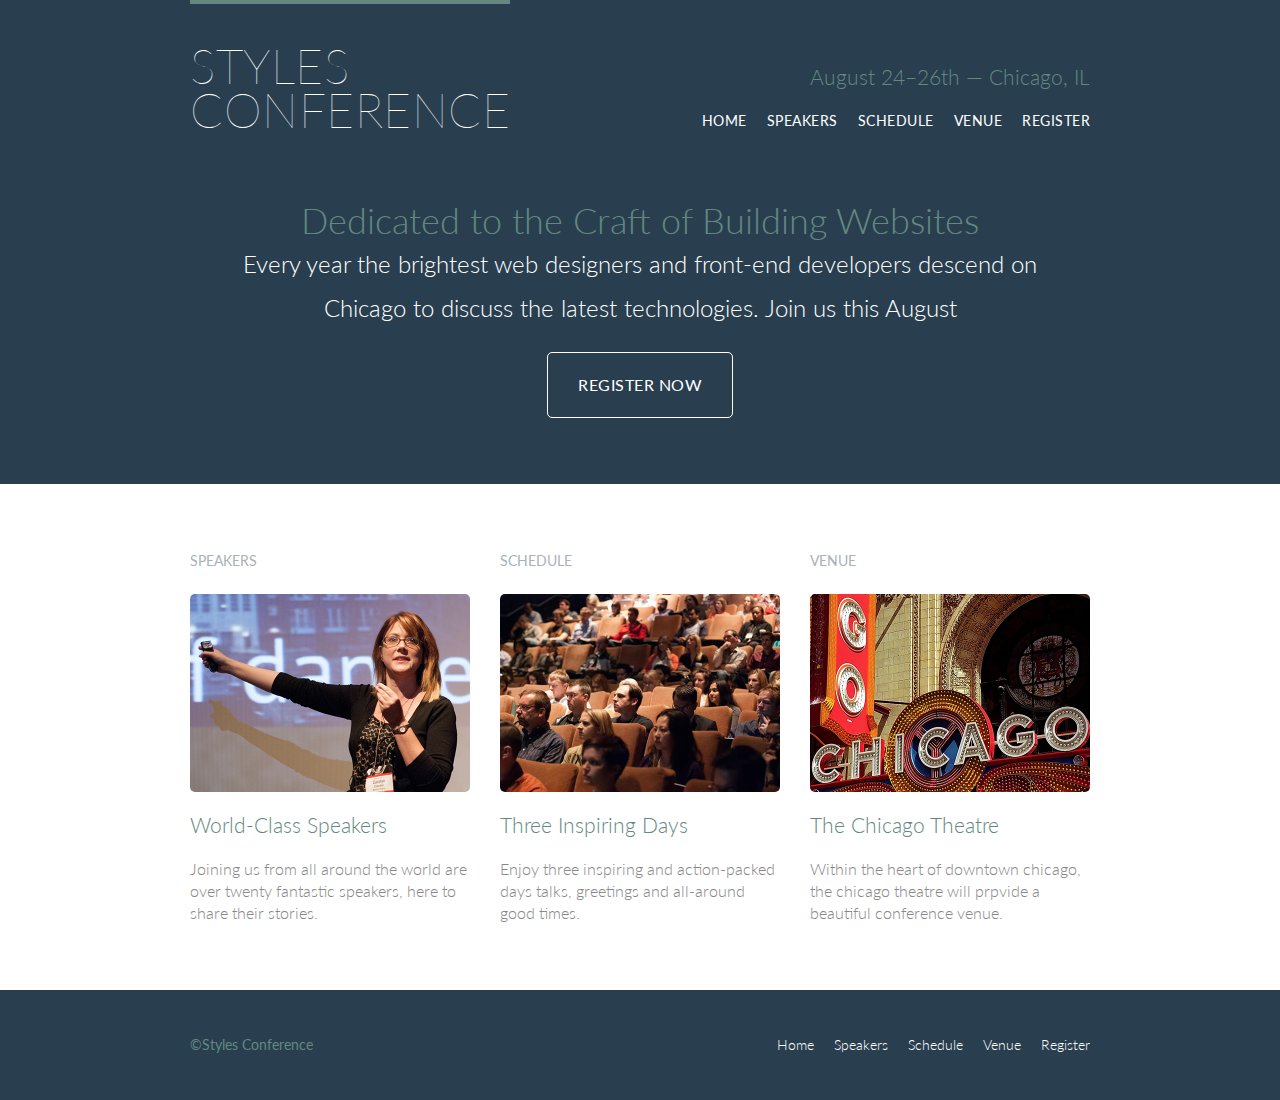
<file: style conference/index.html>
<!DOCTYPE html>
<html lan="en">
	<head>
		<meta charset="utf-8">
		<title>Styles Conference</title>
		<link rel="stylesheet" type="text/css" href="css/main.css">
		<link rel="stylesheet" type="text/css" href="http://fonts.googleapis.com/css?family=Lato:100,300,400">
	</head>
	<body>
		<header class="primary-header container group">
				<h1 class="logo">
				<a href="index.html">Styles <br> Conference</a>
				</h1>
			<h3 class="tagline">August 24&ndash;26th &mdash; Chicago, IL </h3>
			<nav class=" nav primary-nav">
				<ul>
					<li><a href="index.html">Home</a></li><!--
					--><li><a href="speakers.html">Speakers</a></li><!--
					--><li><a href="schedule.html">Schedule</a></li><!--
					--><li><a href="venue.html">Venue</a></li><!--
					--><li><a href="register.html">Register</a></li>
				</ul>
			</nav>
		</header>
		<section class="hero container group">
			<h2>Dedicated to the Craft of Building Websites</h2>
			<p>Every year the brightest web designers and front-end developers descend on Chicago to discuss the latest technologies. Join us this August</p>
			<a class="btn btn-alt" href="register.html">Register Now</a>
		</section>
		<section class="row">
			<div class="grid">
				<!--speakers-->
				<section class="teaser col-1-3">
					<h5>speakers</h5>
					<a href="speakers.html">
					<img src="images/home/speakers.jpg">
					<h3>World-Class Speakers</h3>
					</a>
					<p>Joining us from all around the world are over twenty fantastic speakers, here to share their stories.</p>
				</section><!--
				schedule
				--><section class="teaser col-1-3">
					<h5>Schedule</h5>
					<a href="schedule.html">
					<img src="images/home/schedule.jpg">
					<h3>Three Inspiring Days</h3>
					</a>
					<p>Enjoy three inspiring and action-packed days talks, greetings and all-around good times.</p>
				</section><!--
				venue
				--><section class="teaser col-1-3">
					<h5>Venue</h5>
					<a href="venue.html">
					<img src="images/home/venue.jpg">
					<h3>The Chicago Theatre</h3>
					</a>
					<p>Within the heart of downtown chicago, the chicago theatre will prpvide a beautiful conference venue.</p>
				</section>
			</div>
		</section>
		<footer class="primary-footer container group">
			<small>&copy;Styles Conference</small>
			<nav class="nav">
				<ul>
					<li><a href="index.html">Home</a></li><!--
					--><li><a href="speakers.html">Speakers</a></li><!--
					--><li><a href="schedule.html">Schedule</a></li><!--
					--><li><a href="venue.html">Venue</a></li><!--
					--><li><a href="register.html">Register</a></li>
				</ul>
			</nav>
		</footer>
	</body>
</html>
</file>
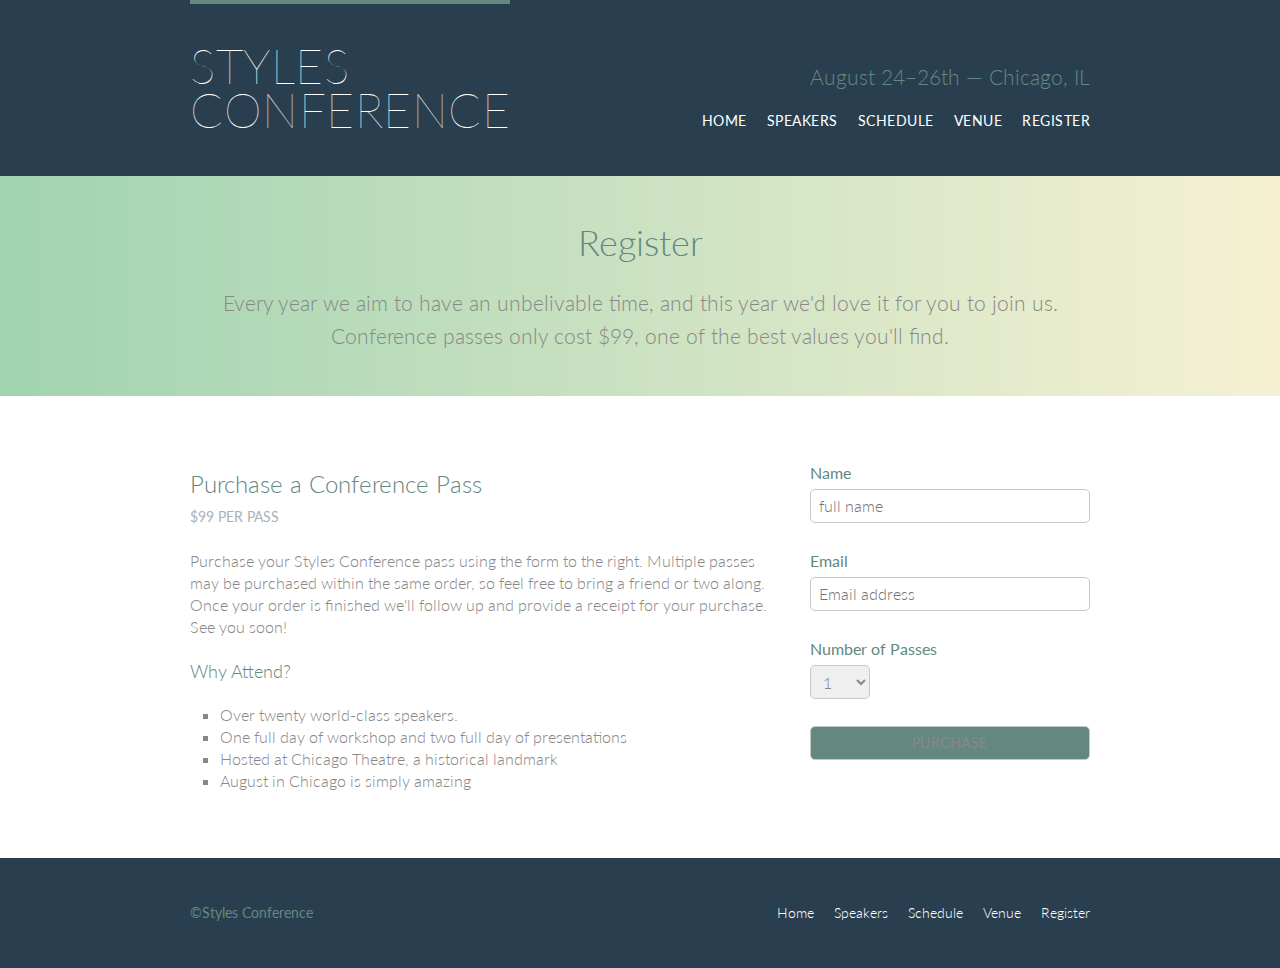
<file: style conference/register.html>
<!DOCTYPE html>
<html>
	<head>
		<meta charset="utf-8">
		<title>Styles Conference</title>
		<link rel="stylesheet" type="text/css" href="css/main.css">
		<link rel="stylesheet" type="text/css" href="http://fonts.googleapis.com/css?family=Lato:100,300,400">
	</head>
	<body>
		<header class="primary-header container group">
			<h1 class="logo">
				<a href="index.html">Styles <br> Conference</a>
			</h1>
			<h3 class="tagline">August 24&ndash;26th &mdash; Chicago, IL </h3>
			<nav class="nav primary-nav">
				<ul>
					<li><a href="index.html">Home</a></li><!--
					--><li><a href="speakers.html">Speakers</a></li><!--
					--><li><a href="schedule.html">Schedule</a></li><!--
					--><li><a href="venue.html">Venue</a></li><!--
					--><li><a href="register.html">Register</a></li>
				</ul>
			</nav>
		</header>
		<section class="row-alt">
			<div class="lead container">
				<h1>Register</h1>
				<p>Every year we aim to have an unbelivable time, and this year we'd love it for you to join us. Conference passes only cost $99, one of the best values you'll find.</p>
			</div>
		</section>
		<section class="row">
			<div class="grid">
				<section class="col-2-3">
					<h2>Purchase a Conference Pass</h2>
					<h5>$99 Per Pass</h5>
					<p>Purchase your Styles Conference pass using the form to the right. Multiple passes may be purchased within the same order, so feel free to bring a friend or two along. Once your order is finished we'll follow up and provide a receipt for your purchase. See you soon! </p>
					<h4>Why Attend?</h4>
					<ul class="why-attend">
						<li>Over twenty world-class speakers.</li>
						<li>One full day of workshop and two full day of presentations</li>
						<li>Hosted at Chicago Theatre, a historical landmark</li>
						<li>August in Chicago is simply amazing</li>
					</ul>
				</section><!--
				--><form class="col-1-3" action="#" method="post">
					<fieldset class="register-group">
						<label>
							Name
							<input type="text" name="name" placeholder="full name" required>
						</label>
						<label>
							Email
							<input type="text" name="email" placeholder="Email address" required>
						</label>
						<label>
							Number of Passes
							<select name="quantity" required>
							<option value="1" selected>1</option>
							<option value="2">2</option>
							<option value="3">3</option>
							<option value="4">4</option>
							<option value="5">5</option>
						</label>
						<label>
							Comments
							<textarea name="comments"></textarea>
						</label>		
					</fieldset>
					<input class="btn btn-default" type="submit" name"submit" value="Purchase">
				</form>
			</div>
			
		</section>
		<footer class="primary-footer container group">
			<small>&copy;Styles Conference</small>
			<nav class="nav">
				<ul>
					<li><a href="index.html">Home</a></li><!--
					--><li><a href="speakers.html">Speakers</a></li><!--
					--><li><a href="schedule.html">Schedule</a></li><!--
					--><li><a href="venue.html">Venue</a></li><!--
					--><li><a href="register.html">Register</a></li>
				</ul>
			</nav>
		</footer>
	</body>
</html>
</file>
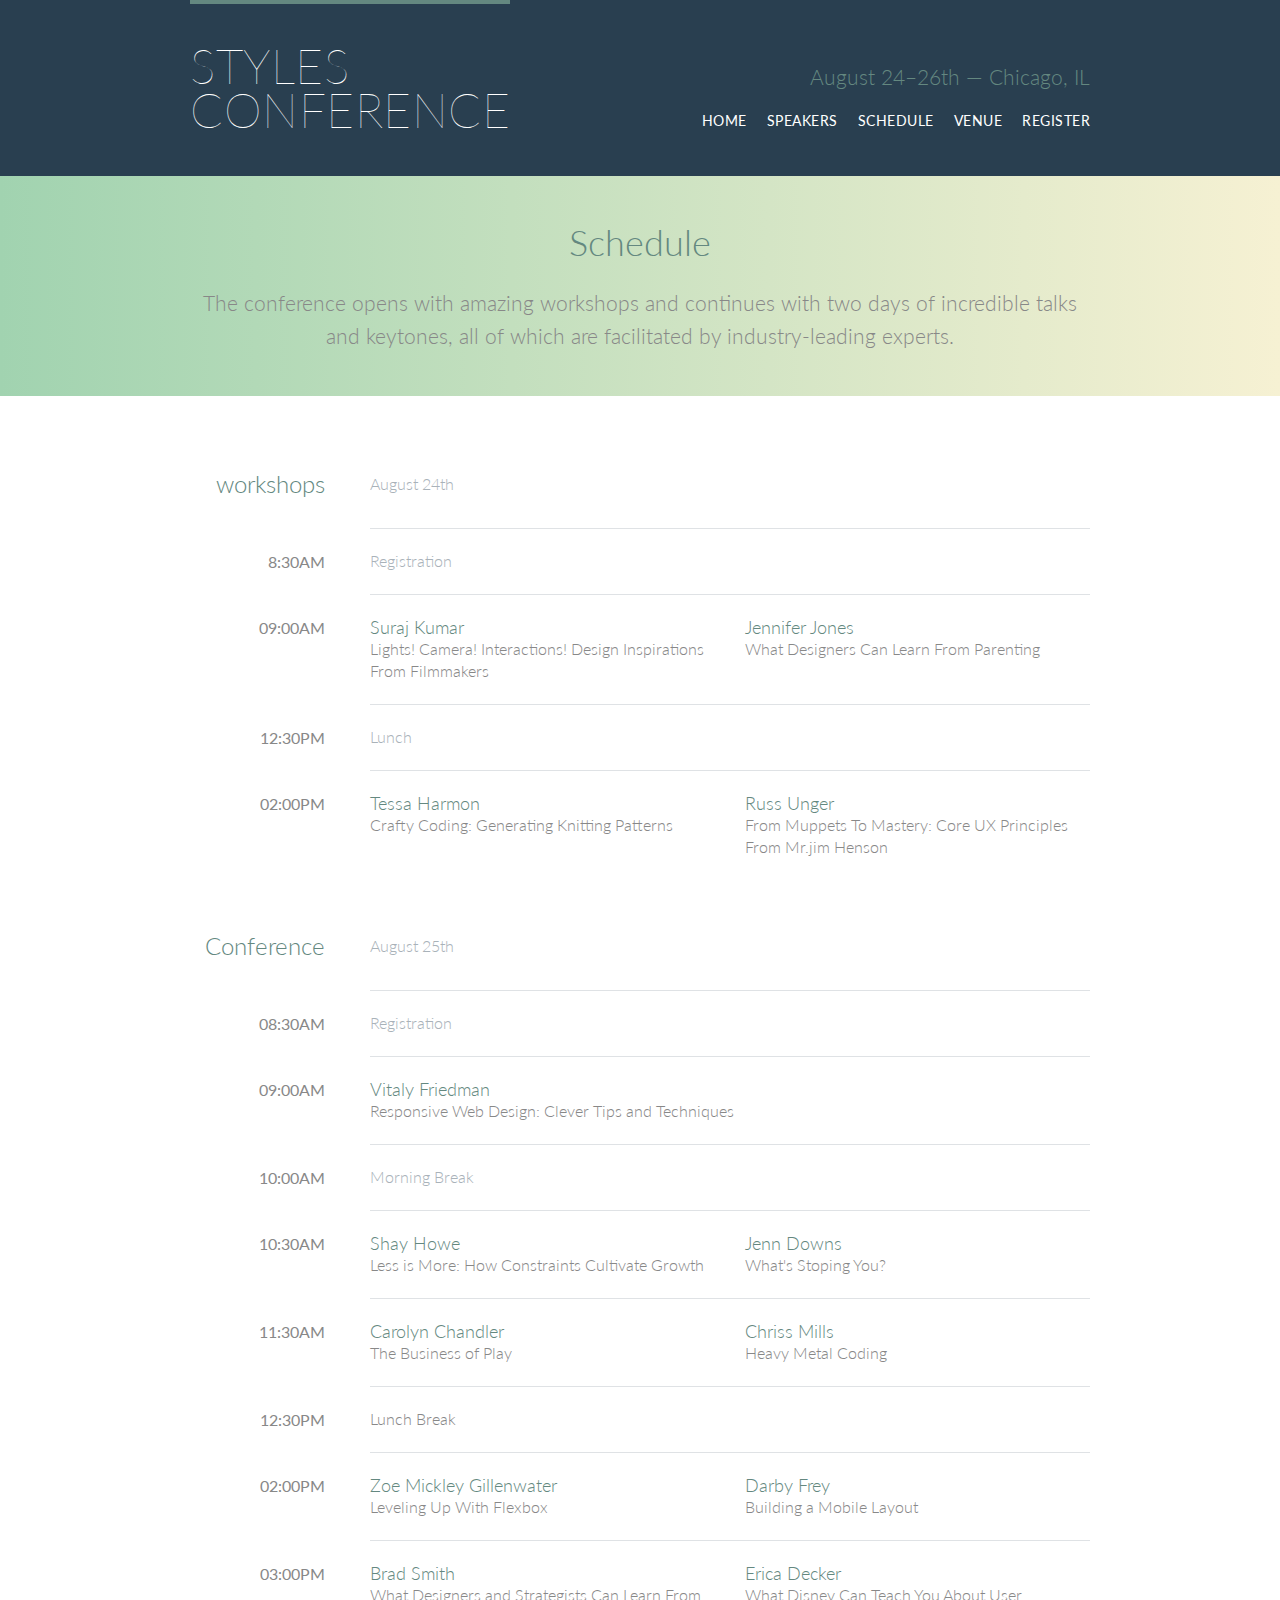
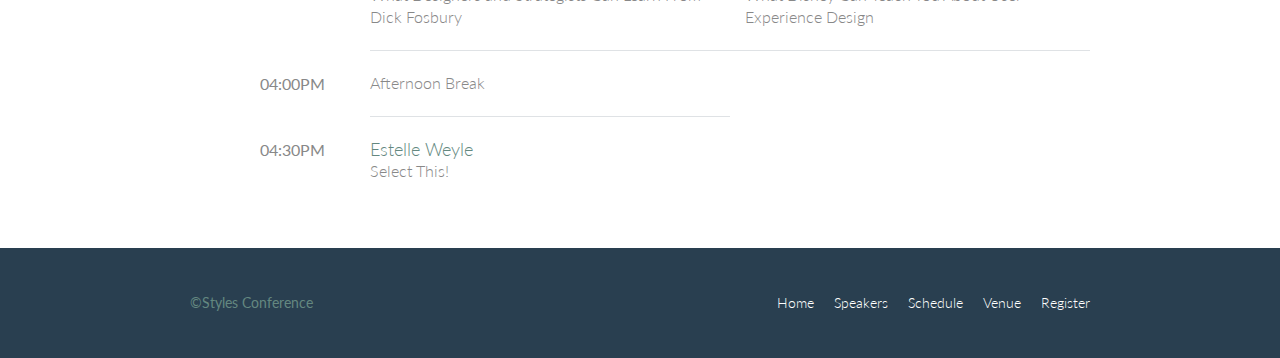
<file: style conference/schedule.html>
<!DOCTYPE html>
<html>
	<head>
		<meta charset="utf-8">
		<title>Styles Conference</title>
		<link rel="stylesheet" type="text/css" href="css/main.css">
		<link rel="stylesheet" type="text/css" href="http://fonts.googleapis.com/css?family=Lato:100,300,400">
	</head>
	<body>
		<header class="primary-header container group">
			<h1 class="logo">
				<a href="index.html">Styles <br> Conference</a>
			</h1>
			<h3 class="tagline">August 24&ndash;26th &mdash; Chicago, IL </h3>
			<nav class=" nav primary-nav">
				<ul>
					<li><a href="index.html">Home</a></li><!--
					--><li><a href="speakers.html">Speakers</a></li><!--
					--><li><a href="schedule.html">Schedule</a></li><!--
					--><li><a href="venue.html">Venue</a></li><!--
					--><li><a href="register.html">Register</a></li>
				</ul>
			</nav>
		</header>
		<section class="row-alt">
			<div class="lead container">
				<h1>Schedule</h1>
				<p>The conference opens with amazing workshops and continues with two days of incredible talks and keytones, all of which are facilitated by industry-leading experts.</p>
			</div>
		</section>
		<section class="row">
			<div class="container">
				<table>
					<thead>
						<tr>
							<th scope="row">
								workshops
							</th>
							<td class="schedule-offset" colspan="2">
								August 24th
							</td>
						</tr>
					</thead>
					<tbody>
						<tr>
							<th scope="row">
								<time datetime="08:30:00">8:30AM</time>
							</th>
							<td class="schedule-offset" colspan="2">
							Registration
							</td>
						</tr>
						<tr>
							<th scope="row">
								<time datetime="09:00:00">09:00AM</time>
							</th>
							<td>
								<a href="speakers.html#suraj-kumar">
								<h4>Suraj Kumar</h4>
								Lights! Camera! Interactions! Design Inspirations From Filmmakers
								</a>
							</td>
							<td>
								<a href="speakers.html#jennifer-jones">
									<h4>Jennifer Jones</h4>
									What Designers Can Learn From Parenting
								</a>
							</td>
						</tr>
						<tr>
							<th scope="row">
								<time datetime="12:30:00">12:30PM</time>
							</th>
							<td class="schedule-offset" colspan="2">
								Lunch
							</td>
						</tr>
						<tr>
							<th scope="row">
								<time datetime="02:00:00">02:00PM</time>
							</th>
							<td>
								<a href="speakers.html#tessa-harmon">
									<h4>Tessa Harmon</h4>
									Crafty Coding: Generating Knitting Patterns
								</a>
							</td>
							<td>
								<a href="speakers.html#russ-unger">
									<h4>Russ Unger</h4>
									From Muppets To Mastery: Core UX Principles From Mr.jim Henson
								</a>
							</td>
						</tr>
					</tbody>
				</table>
				<table>
					<thead>
						<tr>
							<th scope="row">
								Conference
							</th>
							<td class="schedule-offset" colspan="2">
								August 25th
							</td>
						</tr>
					</thead>
					<tbody>
						<tr>
							<th scope="row">
								<time datetime="08:30:00">08:30AM</time>
							</th>
							<td class="schedule-offset" colspan="2">
								Registration
							</td>
						</tr>
						<tr>
							<th scope="row">
								<time datetime="09:00:00">09:00AM</time>
							</th>
							<td class="schdule-offset" colspan="2">
								<a href="speakers.html#vitaly-friedman">
									<h4>Vitaly Friedman</h4>
									Responsive Web Design: Clever Tips and Techniques
								</a>
							</td>
						</tr>
						<tr>
							<th scope="row">
								<time datetime="10:00:00">10:00AM</time>
							</th>
							<td class="schedule-offset" colspan="2">Morning Break</td>
						</tr>
						<tr>
							<th scope="row">
								<time datetime="10:30:00">10:30AM</time>
							</th>
							<td>
								<a href="speakers.html#shay-howe">
									<h4>Shay Howe</h4>
									Less is More: How Constraints Cultivate Growth
								</a>
							</td>
							<td>
								<a href="speakers.html#jenn-downs">
									<h4>Jenn Downs</h4>
									What's Stoping You?
								</a>
							</td>
						</tr>
						<tr>
							<th scope="row">
								<time datetime="11:30:00">11:30AM</time>
							</th>
							<td>
								<a href="speakers.html#carolyn-chandler">
									<h4>Carolyn Chandler</h4>
									The Business of Play
								</a>
							</td>
							<td>
								<a href="speakers.html#chris-mills">
									<h4>Chriss Mills</h4>
									Heavy Metal Coding
								</a>
							</td>
						</tr>
						<tr>
							<th scope="row">
								<time datetime="12:30:00">12:30PM</time>
							</th>
							<td class="schdule-offset" colspan="2">
								Lunch Break
							</td>
						</tr>
						<tr>
							<th scope="row">
								<time datetime="02:00:00">02:00Pm</time>
							</th>
							<td>
								<a href="speakers.html#zoe-mickley-gillenwater">
									<h4>Zoe Mickley Gillenwater</h4>
									Leveling Up With Flexbox
								</a>
							</td>
							<td>
								<a href="speakers.html#darby-frey">
									<h4>Darby Frey</h4>
									Building a Mobile Layout
								</a>
							</td>
						</tr>
						<tr>
							<th scope="row">
								<time datetime="03:00:00">03:00PM</time>
							</th>
							<td>
								<a href="speakers.html#brad-smith">
									<h4>Brad Smith</h4>
									What Designers and Strategists Can Learn From Dick Fosbury
								</a>
							</td>
							<td>
								<a href="speakers.html#erica-decker">
									<h4>Erica Decker</h4>
									What Disney Can Teach You About User Experience Design
								</a>
							</td>
						</tr>
						<tr>
							<th scope="row">
								<time datetime="04:00:00">04:00PM</time>
							</th>
							<td class="schdule-offset" colspan="2">
								Afternoon Break
							</td>
						</tr>
						<tr>
							<th scope="row">
								<time datetime="04:30:00">04:30PM</time>
							</th>
							<td>
								<a href="speakers.html#estelle-weyle">
									<h4>Estelle Weyle</h4>
									Select This!
								</a>
							</td>
						</tr>
					</tbody>
				</table>
			</div>
		</section>
		<footer class="primary-footer container group">
			<small>&copy;Styles Conference</small>
			<nav class="nav">
				<ul>
					<li><a href="index.html">Home</a></li><!--
					--><li><a href="speakers.html">Speakers</a></li><!--
					--><li><a href="schedule.html">Schedule</a></li><!--
					--><li><a href="venue.html">Venue</a></li><!--
					--><li><a href="register.html">Register</a></li>
				</ul>
			</nav>
		</footer>
	</body>
</html>
</file>
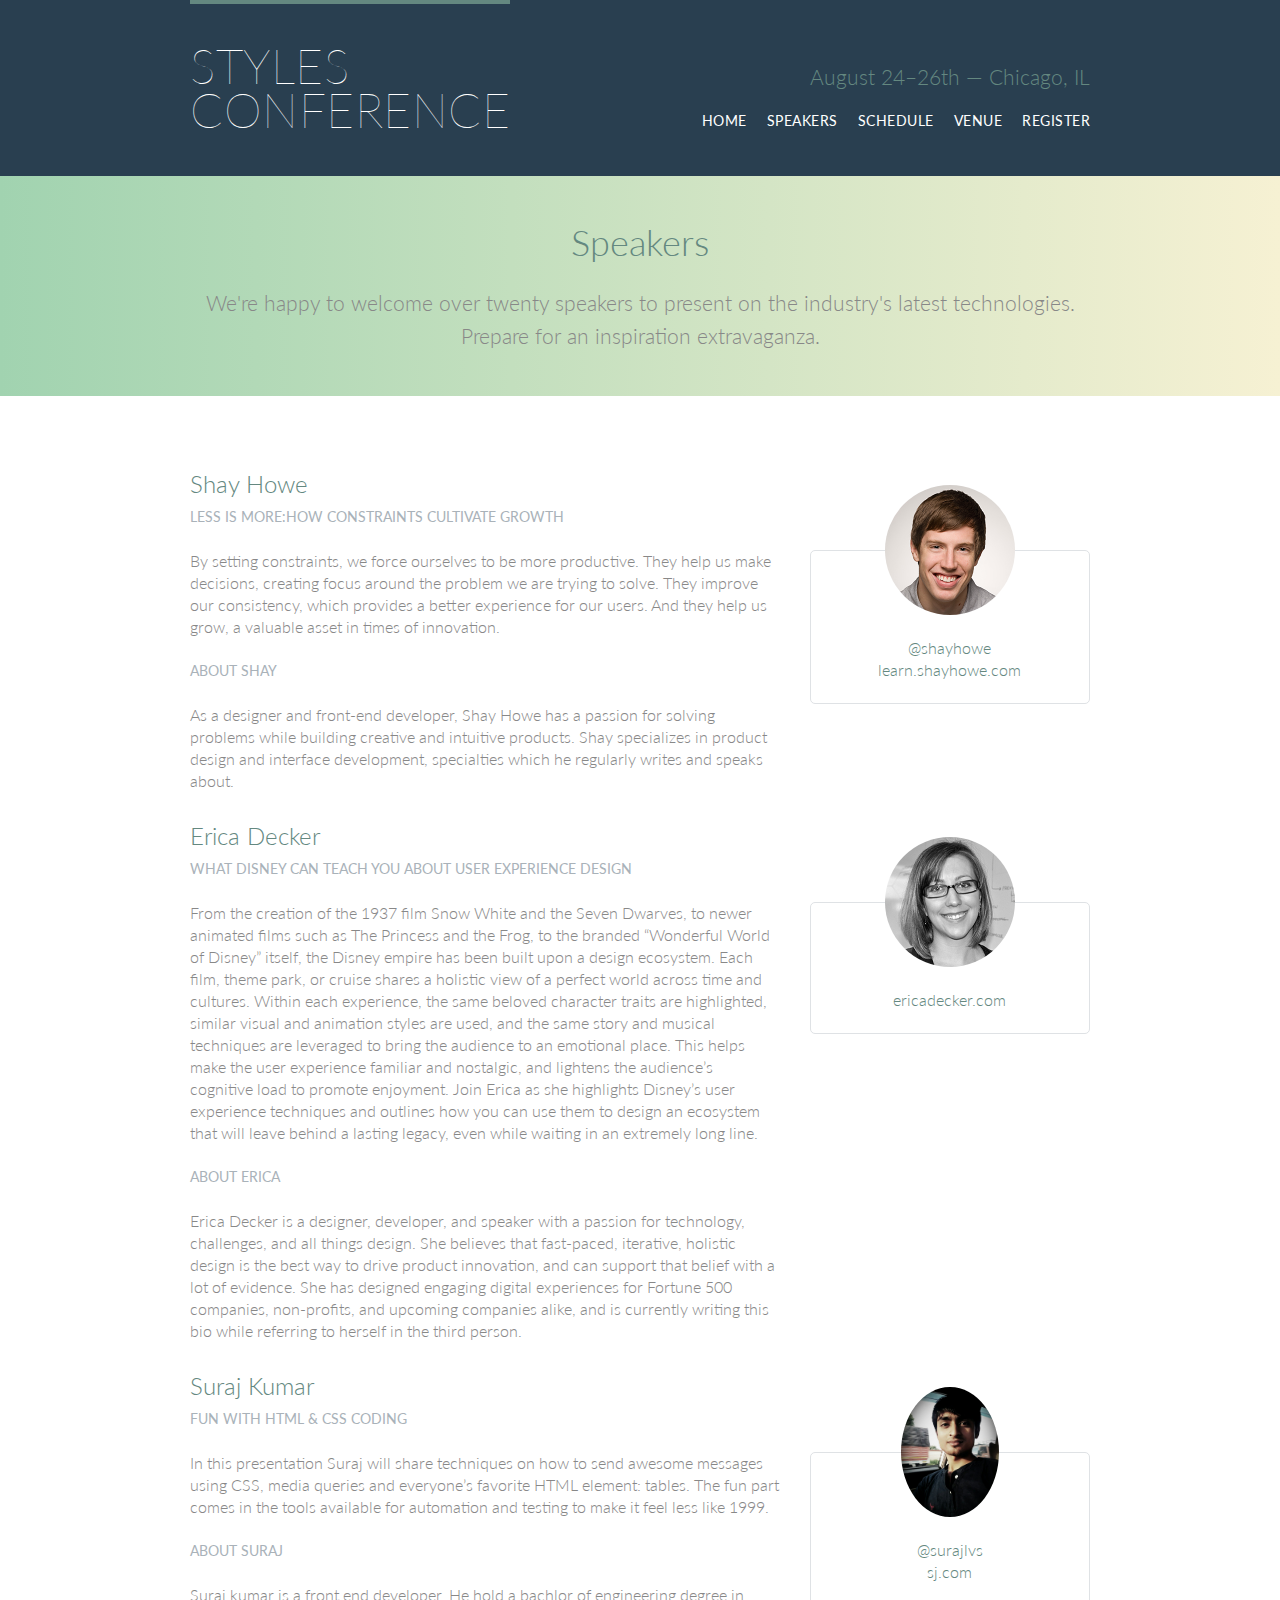
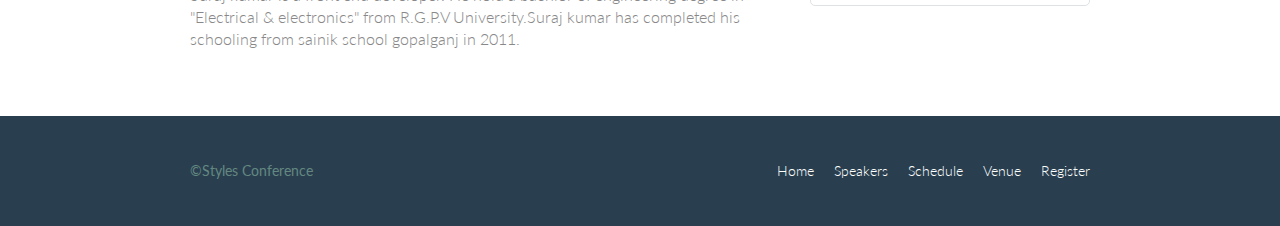
<file: style conference/speakers.html>
<!DOCTYPE html>
<html>
	<head>
		<meta charset="utf-8">
		<title>Styles Conference</title>
		<link rel="stylesheet" type="text/css" href="css/main.css">
		<link rel="stylesheet" type="text/css" href="http://fonts.googleapis.com/css?family=Lato:100,300,400">
	</head>
	<body>
		<header class="primary-header container group">
			<h1 class="logo">
				<a href="index.html">Styles <br> Conference</a>
			</h1>
			<h3 class="tagline">August 24&ndash;26th &mdash; Chicago, IL </h3>
			<nav class="nav primary-nav">
				<ul>
					<li><a href="index.html">Home</a></li><!--
					--><li><a href="speakers.html">Speakers</a></li><!--
					--><li><a href="schedule.html">Schedule</a></li><!--
					--><li><a href="venue.html">Venue</a></li><!--
					--><li><a href="register.html">Register</a></li>
				</ul>
			</nav>
		</header>
		<section class="row-alt">
			<div class="lead container">
				<h1>Speakers</h1>
				<p>We're happy to welcome over twenty speakers to present on the industry's latest technologies.<br> Prepare for an inspiration extravaganza.</p>
			</div>
		</section>
		<section class="row">
			<div class="grid">
				<section id="shay-howe">
					<div class=" col-2-3">
						<h2>Shay Howe</h2>
						<h5>less is more:how constraints cultivate growth</h5>
						<p>By setting constraints, we force ourselves to be more productive. They help us make decisions, creating focus around the problem we are trying to solve. They improve our consistency, which provides a better experience for our users. And they help us grow, a valuable asset in times of innovation.</p>
						<h5>About Shay</h5>
						<p>As a designer and front-end developer, Shay Howe has a passion for solving problems while building creative and intuitive products. Shay specializes in product design and interface development, specialties which he regularly writes and speaks about.</p>
					</div><!--
					--><aside class="col-1-3">
						<div class="speakers-info">
							<img src="images/speakers/shay-howe.jpg">
							<ul>
								<li><a href="https://twitter.com/shayhowe">@shayhowe</a></li>
								<li><a href="http://learn.shayhowe.com/">learn.shayhowe.com</a></li>
							</ul>
						</div>
					</aside>
				</section>
				<section id="erica-decker">
					<div class="col-2-3">
						<h2>Erica Decker</h2>
						<h5>what disney can teach you about user experience design</h5>
						<p>From the creation of the 1937 film Snow White and the Seven Dwarves, to newer animated films such as The Princess and the Frog, to the branded “Wonderful World of Disney” itself, the Disney empire has been built upon a design ecosystem. Each film, theme park, or cruise shares a holistic view of a perfect world across time and cultures. Within each experience, the same beloved character traits are highlighted, similar visual and animation styles are used, and the same story and musical techniques are leveraged to bring the audience to an emotional place. This helps make the user experience familiar and nostalgic, and lightens the audience’s cognitive load to promote enjoyment. Join Erica as she highlights Disney’s user experience techniques and outlines how you can use them to design an ecosystem that will leave behind a lasting legacy, even while waiting in an extremely long line.</p>
						<h5>about erica</h5>
						<p>Erica Decker is a designer, developer, and speaker with a passion for technology, challenges, and all things design. She believes that fast-paced, iterative, holistic design is the best way to drive product innovation, and can support that belief with a lot of evidence. She has designed engaging digital experiences for Fortune 500 companies, non-profits, and upcoming companies alike, and is currently writing this bio while referring to herself in the third person.</p>
					</div><!--
					--><aside class="col-1-3">
						<div class="speakers-info">
							<img src="images/speakers/erica-decker.jpg">
							<ul>
								<li><a href="http://ericadecker.com/">ericadecker.com</a></li>
							</ul>
						</div>		
					</aside>
				</section>
				<section class="suraj-kumar">
					<div class="col-2-3">
						<h2>Suraj Kumar</h2>
						<h5>fun with html & css coding</h5>
						<p>In this presentation Suraj will share techniques on how to send awesome messages using CSS, media queries and everyone’s favorite HTML element: tables. The fun part comes in the tools available for automation and testing to make it feel less like 1999.</p>
						<h5>about suraj</h5>
						<p>Suraj kumar is a front end developer. He hold a bachlor of engineering degree in "Electrical & electronics" from R.G.P.V University.Suraj kumar has completed his schooling from sainik school gopalganj in 2011.</p>
					</div><!--
					--><aside class="col-1-3">
						<div class="speakers-info">
							<img src="images/speakers/sj.jpg">
							<ul>
								<li><a href="https://www.facebook.com/Surajlvs">@surajlvs</a></li>
								<li><a href="http://suraj122.github.io/#">sj.com</a></li>
							</ul>
						</div>
					</aside>
				</section>
			</div>
		</section>
		<footer class="primary-footer container group">
			<small>&copy;Styles Conference</small>
			<nav class="nav">
				<ul>
					<li><a href="index.html">Home</a></li><!--
					--><li><a href="speakers.html">Speakers</a></li><!--
					--><li><a href="schedule.html">Schedule</a></li><!--
					--><li><a href="venue.html">Venue</a></li><!--
					--><li><a href="register.html">Register</a></li>
				</ul>
			</nav>
		</footer>
	</body>
</html>
</file>
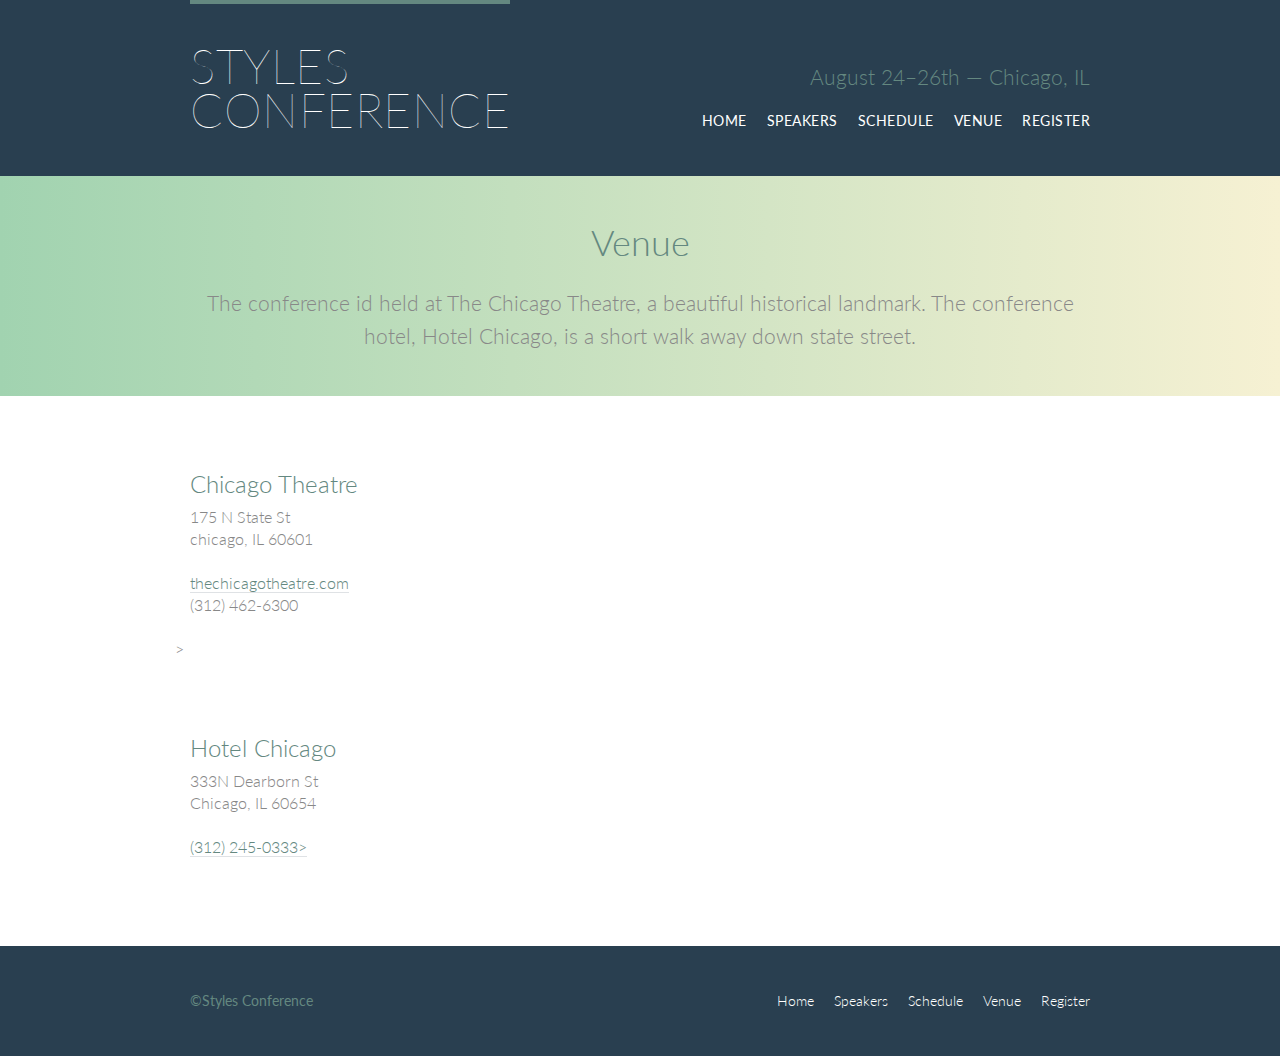
<file: style conference/venue.html>
<!DOCTYPE html>
<html>
	<head>
		<meta charset="utf-8">
		<title>Styles Conference</title>
		<link rel="stylesheet" type="text/css" href="css/main.css">
		<link rel="stylesheet" type="text/css" href="http://fonts.googleapis.com/css?family=Lato:100,300,400">
	</head>
	<body>
		<header class="primary-header container group">
				<h1 class="logo">
				<a href="index.html">Styles <br> Conference</a>
				</h1>
			<h3 class="tagline">August 24&ndash;26th &mdash; Chicago, IL </h3>
			<nav class=" nav primary-nav">
				<ul>
					<li><a href="index.html">Home</a></li><!--
					--><li><a href="speakers.html">Speakers</a></li><!--
					--><li><a href="schedule.html">Schedule</a></li><!--
					--><li><a href="venue.html">Venue</a></li><!--
					--><li><a href="register.html">Register</a></li>
				</ul>
			</nav>
		</header>
		<section class="row-alt">
			<div class="lead container">
				<h1>Venue</h1>
				<p>The conference id held at The Chicago Theatre, a beautiful historical landmark. The conference hotel, Hotel Chicago, is a short walk away down state street.</p>
			</div>
		</section>
		<section class="row">
			<div class="grid">
				<section class="venue-theatre">
					<div class="col-1-3">
						<h2>Chicago Theatre</h2>
						<p>175 N State St <br> chicago, IL 60601</p>
						<p><a href="http://www.thechicagotheatre.com/">thechicagotheatre.com</a> <br> (312) 462-6300</p>
					</div><!--
					--><iframe class=" venue-map col-2-3"  src="https://www.google.com/maps/embed?pb=!1m18!1m12!1m3!1d3532.3707900670493!2d-87.62961780883		768!3d41.88515872153026!2m3!1f0!2f0!3f0!3m2!1i1024!2i768!4f13.1!3m3!1m2!1s0x880e2ca55810a493%3A0x4700ddf60fcbfad6!2sTh	   e+Chicago+Theatre!5e0!3m2!1sen!2sin!4v1455556720749">
					</iframe>>
				</section>
				<section class="venue-hotel">
					<div class="col-1-3">
						<h2>Hotel Chicago</h2>
						<p>333N Dearborn St <br> Chicago, IL 60654</p>
						<p><a href="thehotelchicago.com" <br> (312) 245-0333></a></p>
					</div><!--
					--><iframe class="venue-map col-2-3" src="https://www.google.com/maps/embed?pb=!1m18!1m12!1m3!1d11879.678614379553!2d-87.640716730224		61!3d41.894585!2m3!1f0!2f0!3f0!3m2!1i1024!2i768!4f13.1!3m3!1m2!1s0x880e2cb1da049173%3A0xa5c91d255a775f0b!2sHotel+Chica	   go+Downtown%2C+Autograph+Collection!5e0!3m2!1sen!2sin!4v1455557357451">	
					</iframe>
				</section>
			</div>
		</section>
		<footer class="primary-footer container group">
			<small>&copy;Styles Conference</small>
			<nav class="nav">
				<ul>
					<li><a href="index.html">Home</a></li><!--
					--><li><a href="speakers.html">Speakers</a></li><!--
					--><li><a href="schedule.html">Schedule</a></li><!--
					--><li><a href="venue.html">Venue</a></li><!--
					--><li><a href="register.html">Register</a></li>
				</ul>
			</nav>
		</footer>
	</body>
</html>
</file>
<file: style conference/css/main.css>
/* http://meyerweb.com/eric/tools/css/reset/ 2. v2.0 | 20110126
  License: none (public domain)
*/

html, body, div, span, applet, object, iframe,
h1, h2, h3, h4, h5, h6, p, blockquote, pre,
a, abbr, acronym, address, big, cite, code,
del, dfn, em, img, ins, kbd, q, s, samp,
small, strike, strong, sub, sup, tt, var,
b, u, i, center,
dl, dt, dd, ol, ul, li,
fieldset, form, label, legend,
table, caption, tbody, tfoot, thead, tr, th, td,
article, aside, canvas, details, embed,
figure, figcaption, footer, header, hgroup,
menu, nav, output, ruby, section, summary,
time, mark, audio, video {
  margin: 0;
  padding: 0;
  border: 0;
  font-size: 100%;
  font: inherit;
  vertical-align: baseline;
}
/* HTML5 display-role reset for older browsers */
article, aside, details, figcaption, figure,
footer, header, hgroup, menu, nav, section {
  display: block;
}
body {
  line-height: 1;
}
ol, ul {
  list-style: none;
}
blockquote, q {
  quotes: none;
}
blockquote:before, blockquote:after,
q:before, q:after {
  content: '';
  content: none;
}
table {
  border-collapse: collapse;
  border-spacing: 0;
}
/*
============================
custom styles
============================
*/
body{
  background: #293f50;
  color: #888;
  font: 300 16px/22px "Lato", "Open Sans", "Helvetica Neue", Arial, Sans-Serif;
}
h1, h2, h3, h4{
  color: #648880;
}
h1{
  font-size: 36px;
  line-height: 44px;
}
h2{
  font-size: 24px;
  line-height: 44px;
}
h3{
  font-size: 21px;
}
h4{
  font-size: 18px;
}
h5{
  color: #a9b2b9;
  font-size: 14px;
  font-weight: 400;
  text-transform: uppercase;
}
strong{
  font-weight: 400;
}
cite, em{
  font-style: italic;
}
/*
============================
links
============================
*/
a:hover{
  color: #a9b2b9;
}
a{
  color: #648880;
  text-decoration: none;
}
p a{
  border-bottom: 1px solid #dfe2e5;
}
/*
============================
Grid
============================
*/
*,
*:before,
*:after{
  -webkit-box-sizing: border-box;
  -moz-box-sizing: border-box;
  box-sizing: border-box;
}
.container{
  margin: 0 auto;
  padding-left: 30px;
  padding-right: 30px;
  width: 960px;
}
.col-1-3{
  width: 33.33%
}
.col-2-3{
  width:66.66%
}
.col-1-3,
.col-2-3{
  display: inline-block;
  vertical-align: top;
}
.grid,
.col-1-3,
.col-2-3{
  padding-left: 15px;
  padding-right: 15px;
}
.grid{
  margin: 0 auto;
  width: 960px;
}
.teaser a:hover h3{
  color: #a9b2b9;
}
.teaser img{
  display: block;
  max-width: 100%;
  margin-bottom: 22px;
  border-radius: 5px;
}
/*
=================
row
===============
*/
.row,
.row-alt {
  min-width: 960px;
}
.row {
  background: #fff;
  padding: 66px 0 44px 0;
}
.row-alt {
  background: #cbe2c1;
  background: -webkit-linear-gradient(to right, #a1d3b0, #f6f1d3);
  background: -moz-linear-gradient(to right, #a1d3b0, #f6f1d3);
  background: linear-gradient(to right, #a1d3b0, #f6f1d3);
  padding: 44px 0 22px 0;
}
/*
============================
clearfix
============================
*/
.group:before,
.group:after{
  content:"";
  display:table;
}
.group:after{
  clear: both;
}
.group{
  clear: both;
  *zoom: 1;
}
/*
============================
Typography
============================
*/
h1, h3, h4, h5, p{
  margin-bottom: 22px;
}
/*
============================
buttons
============================
*/
.btn {
  color: #fff;
  display: inline-block;
  border-radius: 5px;
  margin: 0;
  cursor: pointer;
  letter-spacing: .5px;
  font-weight: 400;
  text-transform: uppercase;
}
.btn-alt {
  border: 1px solid #fff;
  padding: 10px 30px;
}
.btn-alt:hover{
  color: #648880;
  background: #fff;
}
/*
============================
home
============================
*/
.hero{
  color: #fff;
  line-height: 44px;
  padding: 22px 80px 66px 80px;
  text-align: center;
}
.hero h2{
  font-size: 36px;
}
.hero p{
  font-size: 24px;
}
/*
============================
Primary Header
============================
*/
.logo {
  float: left;
  border-top: 4px solid #648880;
  padding: 40px 0 22px 0;
  font-size: 48px;
  line-height: 44px;
  font-weight: 100;
  letter-spacing: .5px;
  text-transform: uppercase;
}
.tagline {
  margin:66px 0 22px 0;
  text-align: right;
}
.primary-nav {
  font-size: 14px;
  font-weight: 400;
  text-transform: uppercase;
  letter-spacing: .5px;
}
/*
==========================
Primary Footer
==========================
*/
.primary-footer small{
  float: left;
  font-weight: 400;
}
.primary-footer{
  color: #648880;
  font-size: 14px;
  padding-top: 44px;
  padding-bottom: 44px;
}
/*
========================
navigation
========================
*/
.nav{
  text-align: right;
}
.primary-header a,
.primary-footer a{
  color: #fff;
}
.primary-header a:hover, 
.primary-footer a:hover{
  color: #648880;
}
.nav li{
  display: inline-block;
  margin: 0 10px;
  vertical-align: top;
}
.nav li:last-child{
  margin-right: 0;
}
/*
===================
lead
====================
*/
.lead{
  text-align: center;
}
.lead p {
  font-size: 21px;
  line-height: 33px;
}
/*
==================
speakers-info
==================
*/
.speakers-info img{
  border-radius: 50%;
  height: 130px;
  margin: -66px 0 22px 0;
  vertical-align: top;
}
.speakers-info{
  border: 1px solid #dfe2e5;
  border-radius: 5px;
  padding-bottom: 22px;
  margin-top: 88px;
  text-align: center;
}
/*
=============
venue
=============
*/
.venue-hotel{
  margin-bottom: 22px;
}
.venue-theatre{
  margin-bottom: 66px;
}
.venu-map{
  height: 264px;
}
/*
===============
register
==============
*/
.why-attend{
  list-style: square;
  margin: 0 0 22px 30px;
}
form{
  margin-bottom: 22px;
}
input,
select,
textarea{
  font: 300 16px/22px "Lato", "Open Sans", "Helvetica Neue", Helvetica, Arial, Sans-Serif;
}
.register-group label{
  color: #648880;
  cursor: pointer;
  font-weight: 400;
}
.register-group input,
.register-group select,
.register-group textarea{
  display: block;
  border: 1px solid #c6c9cc;
  border-radius: 5px;
  color: #888;
  margin: 5px 0 27px 0;
  padding: 5px 8px;
}
.register-group input,
.register-group textarea{
  width: 100%
}
.register-group select{
  height: 34px;
  width: 60px;
}
.register-group textarea{
  height: 78px;
}
.btn-default{
  border: 0;
  background: #648880;
  padding: 11px 30px;
  font-size: 14px;
}
.btn-default:hover{
  background: #77a198;
}
/*
=================
schedule
===========
*/
table{
  margin-bottom: 44px;
  width: 100%;
}
table:last-child{
  margin-bottom: 0;
}
th,
td{
  padding-bottom: 22px;
  vertical-align: top;
}
th{
  padding-right: 45px;
  text-align: right;
  width: 20%;
}
td{
  width: 40%
}
thead{
  line-height: 44px;
}
thead th{
  color: #648880;
  font-size: 24px;
}
tbody th{
  color: #a9b2b9
  font-size: 14px;
  font-weight: 400;
  padding-top: 22px;
  text-transform: uppercase;
}
tbody td{
  border-top: 1px solid #dfe2e5;
  padding-top: 21px;
}
tbody td:first-of-type{
  padding-right: 15px;
}
tbody td:last-of-type{
  padding-left: 15px;
}
tbody td:only-of-type{
  padding-left: 0;
  padding-right: 0;
}
table a{
  color: #888;
}
table h4{
  margin-bottom: 0;
}
.schedule-offset{
  color: #a9b2b9;
}
</file>
